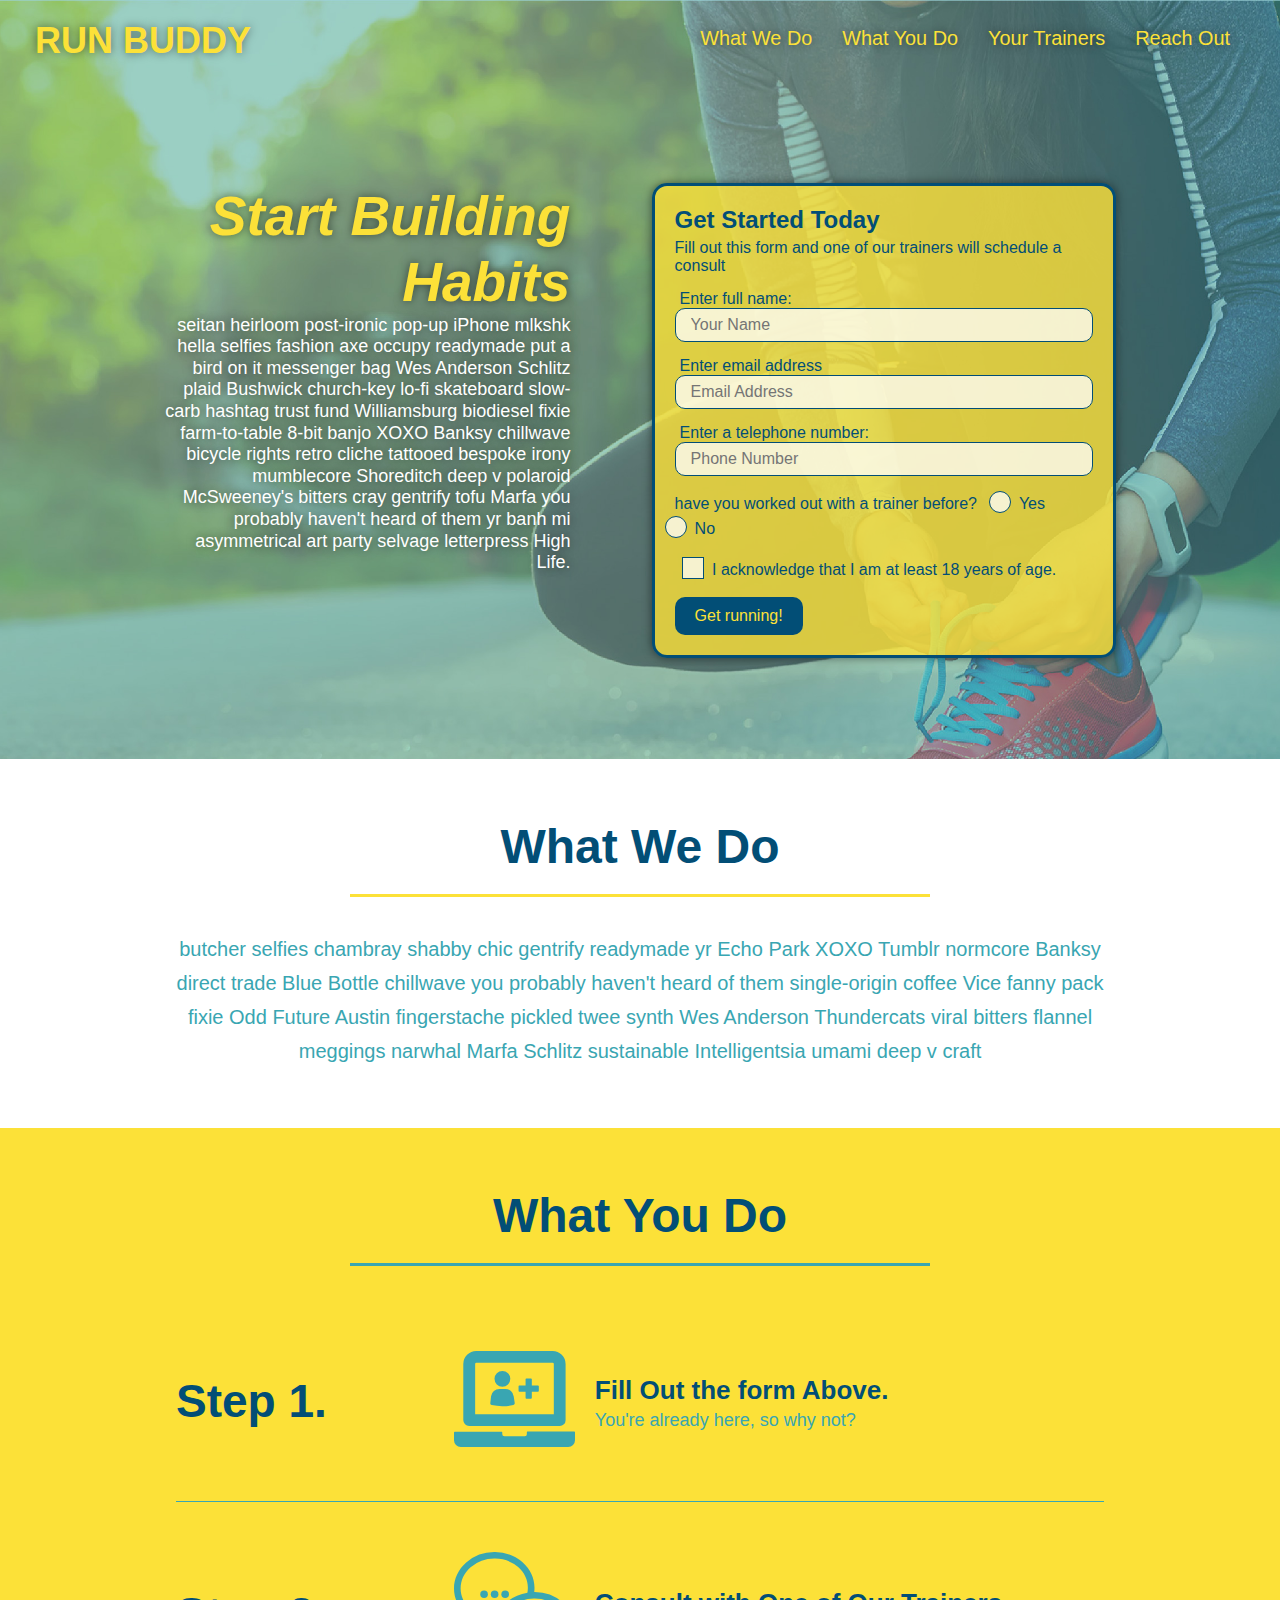
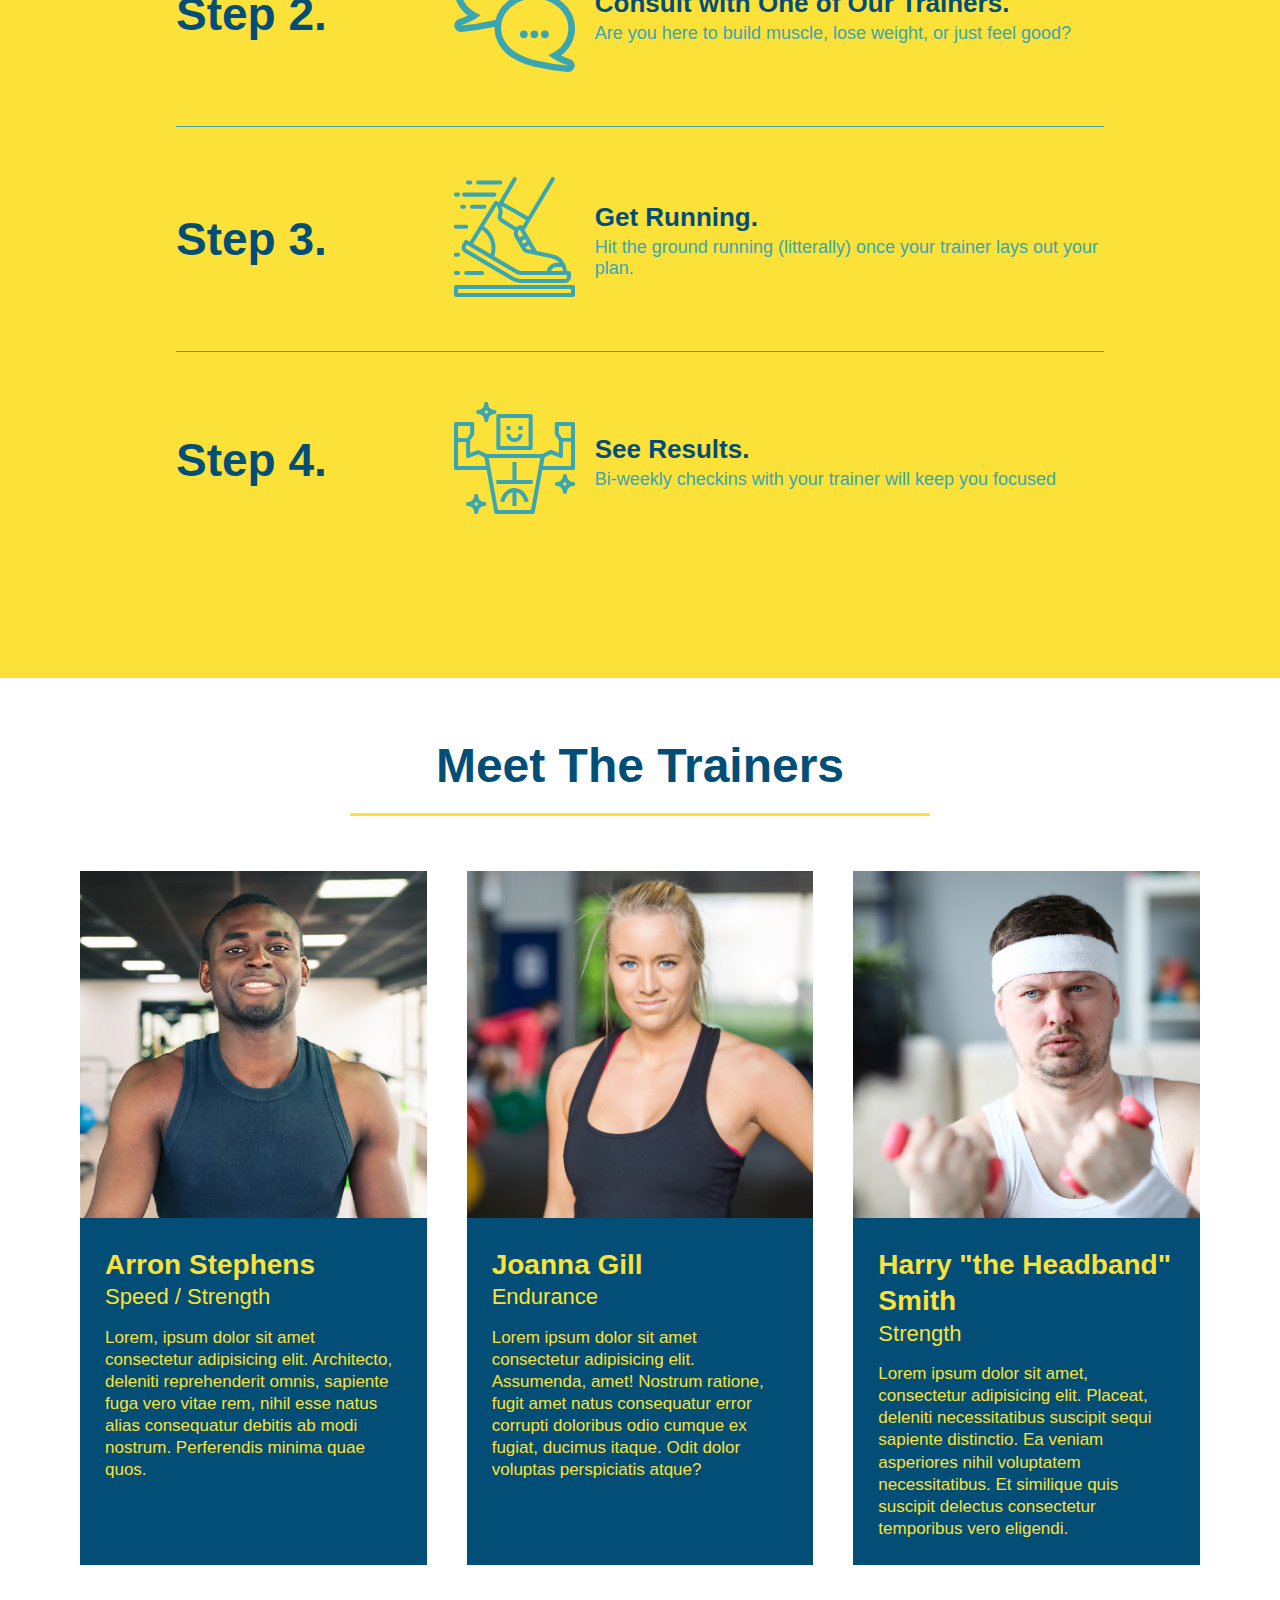
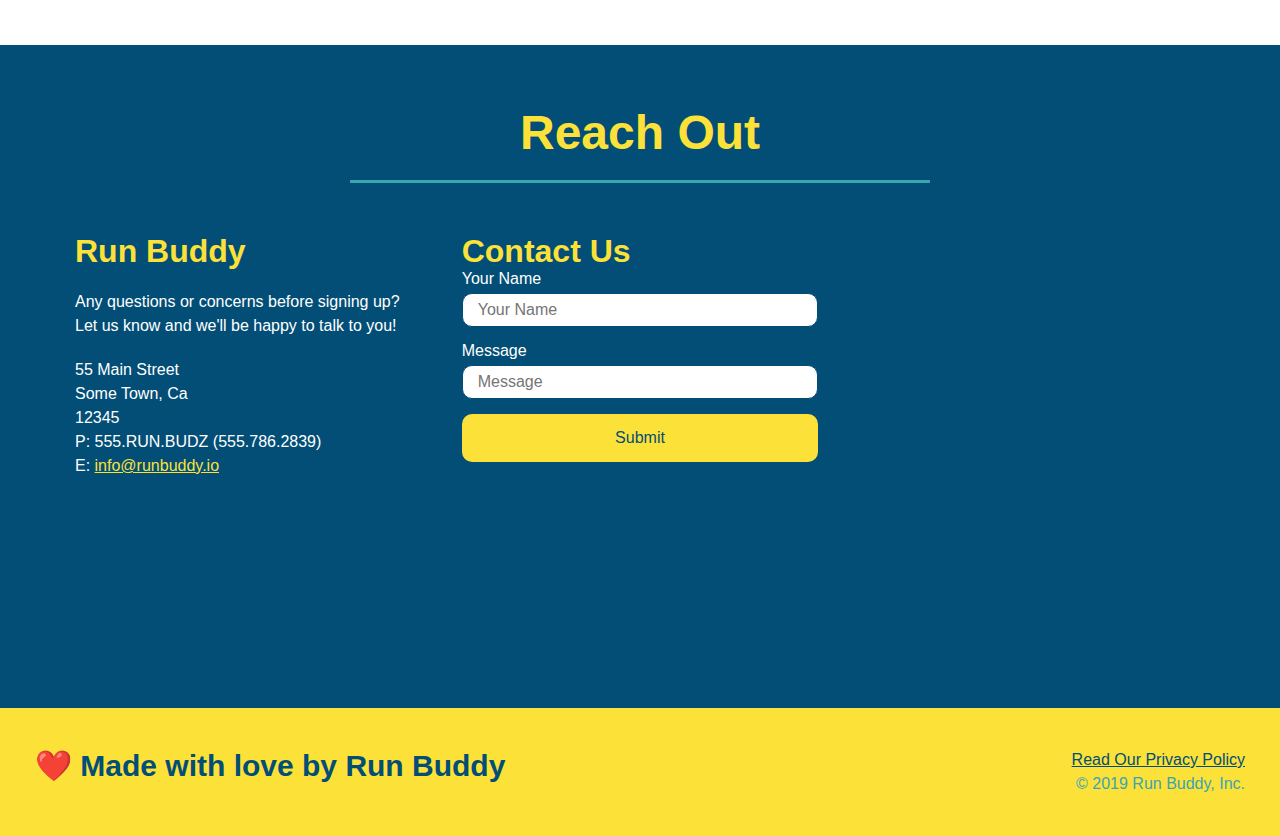
<file: index.html>
<!DOCTYPE html>
<html lang="en">
    <head>
        <meta charset="UTF-8" />
        <title>
            Run Buddy 
        </title>
        <link rel="stylesheet" href="./assets/css/style.css" />
        <meta name="viewport" content="width=device-width, initial-scale=1.0" />
    </head>

    <body>
        <!--navigation-->
        <header>
            <h1>
                <a href="/">RUN BUDDY</a>
            </h1>
            <nav>
                <!--Unordered list element-->
                <ul>
                    <!-- List item element-->
                    <li>
                        <!-- Anchor element-->
                        <a href="#what-we-do">What We Do</a>
                    </li>
                    <li>
                        <a href="#what-you-do">What You Do</a>
                    </li>
                    <li>
                        <a href="#your-trainers">Your Trainers</a>
                    </li>
                    <li>
                        <a href="#reach-out">Reach Out</a>
                    </li>
                </ul>
            </nav>
        </header>
        
        <!--hero/jumbotron-->
        <section class="hero">
            <div class="hero-cta">
                <h2>Start Building Habits</h2>
                <p>
                    seitan heirloom post-ironic pop-up iPhone mlkshk hella selfies fashion axe occupy readymade put a bird on it messenger bag Wes Anderson Schlitz plaid Bushwick church-key lo-fi skateboard slow-carb hashtag trust fund Williamsburg biodiesel fixie farm-to-table 8-bit banjo XOXO Banksy chillwave bicycle rights retro cliche tattooed bespoke irony mumblecore Shoreditch deep v polaroid McSweeney's bitters cray gentrify tofu Marfa you probably haven't heard of them yr banh mi asymmetrical art party selvage letterpress High Life.
                </p>
            </div>
            
            <div  class="hero-form">
                <h3>Get Started Today</h3>
                <p>Fill out this form and one of our trainers will schedule a consult</p>
                <!--Add form Element-->
                <form>
                    <label for="name"> Enter full name:</label>
                    <input type="name" placeholder="Your Name" name="name" id="name" class ="form-input"/>
                    <label for="email">Enter email address</label>
                    <input type="email" placeholder="Email Address" name="email" id="email" class="form-input"/>
                    <label for="phone">Enter a telephone number:</label>
                    <input type="tel" placeholder="Phone Number" name="phone" id="phone" class="form-input"/>
                    <p>
                        have you worked out with a trainer before?
                        <span class="radio-wrapper">
                            <input type="radio" name="trainer-confirm" id="trainer-yes"/>
                            <label for="trainer-yes">Yes</label>
                        </span>

                        <span class="radio-wrapper">
                            <input type="radio" name="trainer-confirm" id="trainer-no" />
                            <label for="trainer-no">No</label>
                        </span>
                    </p>
                    <p>
                        <span class="checkbox-wrapper">
                            <input type="checkbox" name="age-confirm" id="checkbox" />
                            <label for="checkbox">I acknowledge that I am at least 18 years of age.</label>
                        </span>
                    </p>
                    <button type="submit">
                        Get running!
                    </button>
                </form>
            </div>
        </section>

        <!--"what we do" section-->
        <section id="what-we-do" class="intro">
            <div class="flex-row">
                <h2 class="section-title primary-border">
                    What We Do
                </h2>
            </div>
            <div class="flex-row">
                <p>
                    butcher selfies chambray shabby chic gentrify readymade yr Echo Park XOXO Tumblr normcore Banksy direct trade Blue Bottle chillwave you probably haven't heard of them single-origin coffee Vice fanny pack fixie Odd Future Austin fingerstache pickled twee synth Wes Anderson Thundercats viral bitters flannel meggings narwhal Marfa Schlitz sustainable Intelligentsia umami deep v craft
                </p>
            </div>
        </section>

        <!--"what you do" section-->
        <section id="what-you-do" class="steps">
            <div class="flex-row">
                <h2 class="section-title secondary-border">
                    What You Do
                </h2>
            </div>

            <div class="step">
                <h3>Step 1.</h3>
                <div class="step-info">
                    <div class="step-img">
                        <img src="./assets/images/step-1.svg" alt=""/>
                    </div>
                    <div class="step-text">
                        <h4>Fill Out the form Above.</h4>
                        <p>You're already here, so why not?</p>
                    </div>
                </div>
            </div> 

            <div class="step">
                <h3>Step 2.</h3>
                <div class="step-info">
                    <div class="step-img">
                        <img src="./assets/images/step-2.svg" alt=""/>
                    </div>
                    <div class="step-text">
                        <h4>Consult with One of Our Trainers.</h4>
                        <p>Are you here to build muscle, lose weight, or just feel good?</p>
                    </div>
                </div>
            </div>

            <div class="step">
                <h3>Step 3.</h3>
                <div class="step-info">
                    <div class="step-img">
                        <img src="./assets/images/step-3.svg" alt=""/>
                    </div>
                    <div class="step-text">
                        <h4>Get Running.</h4>
                        <p>Hit the ground running (litterally) once your trainer lays out your plan.</p>
                    </div>
                </div>
            </div>

            <div class="step">
                <h3>Step 4.</h3>
                <div class="step-info">
                    <div class="step-img">
                        <img src="./assets/images/step-4.svg" alt=""/>
                    </div>
                    <div class="step-text">
                        <h4>See Results.</h4>
                        <p>Bi-weekly checkins with your trainer will keep you focused</p>
                    </div>
                </div>
            </div>

        </section>

        <!--"meet the trainers" section-->
        <section id="your-trainers">
            <div class="flex-row">
                <h2 class="section-title primary-border">
                    Meet The Trainers
                </h2>
            </div>

            <div class="trainers">
                <article class="trainer">
                    <img src="./assets/images/trainer-1.jpg" alt="Arron Stephens in his workout clothes, ready to pump iron"/>
                    <div class="trainer-bio">
                        <h3 class="trainer-name">Arron Stephens</h3>
                        <h4 class="trainer-role">Speed / Strength</h4>
                        <p>
                            Lorem, ipsum dolor sit amet consectetur adipisicing elit. Architecto, deleniti reprehenderit omnis, sapiente fuga vero vitae rem, nihil esse natus alias consequatur debitis ab modi nostrum. Perferendis minima quae quos.
                        </p>
                     </div>
                </article>

                <article class="trainer">
                    <img src="./assets/images/trainer-2.jpg" alt="Joanna Gill cooling off after a workout"/>
                    <div class="trainer-bio">
                        <h3 class="trainer-name">Joanna Gill</h3>
                        <h4 class="trainer-role">Endurance</h4>
                        <p>
                            Lorem ipsum dolor sit amet consectetur adipisicing elit. Assumenda, amet! Nostrum ratione, fugit amet natus consequatur error corrupti doloribus odio cumque ex fugiat, ducimus itaque. Odit dolor voluptas perspiciatis atque?
                        </p>
                    </div>
                </article>

                <article class="trainer">
                    <img src="./assets/images/trainer-3.jpg" alt="Harry Smith wearing a headband and and lifting comically small pink weights"/>
                    <div class="trainer-bio">
                        <h3 class="trainer-name">Harry "the Headband" Smith</h3>
                        <h4 class="trainer-role">Strength</h4>
                        <p>
                            Lorem ipsum dolor sit amet, consectetur adipisicing elit. Placeat, deleniti necessitatibus suscipit sequi sapiente distinctio. Ea veniam asperiores nihil voluptatem necessitatibus. Et similique quis suscipit delectus consectetur temporibus vero eligendi.
                        </p>
                    </div>
                </article>
            </div>
        </section>

        <!--"reach out" section-->
        <section id="reach-out" class="contact">
            <div class="flex-row">
                <h2 class="section-title secondary-border">
                    Reach Out
                </h2>
            </div>
            <div class="contact-info">
                <div>
                    <h3>Run Buddy</h3>
                    <p>
                        Any questions or concerns before signing up?
                        <br />
                        Let us know and we'll be happy to talk to you!
                    </p>
                    <address>
                        55 Main Street <br />
                        Some Town, Ca <br />
                        12345<br />
                        P: 555.RUN.BUDZ (555.786.2839)<br />
                        E: <a href="mailto:info@runbuddy.io">info@runbuddy.io</a>
                    </address>
                </div>

                <div class="contact-form">
                    <h3>Contact Us</h3>
                    <form>
                        <label for="contact-name">Your Name</label>
                        <input type="text" id="contact-name" placeholder="Your Name" />

                        <label for="contact-message">Message</label>
                        <input type="text" id="contact-message" placeholder="Message" />

                        <button type="submit">Submit</button>
                    </form>
                </div>

                <iframe 
                    src="https://www.google.com/maps/embed?pb=!1m18!1m12!1m3!1d3147.1079747227936!2d-120.42364418397035!3d37.92790791110593!2m3!1f0!2f0!3f0!3m2!1i1024!2i768!4f13.1!3m3!1m2!1s0x8090c49129b6ac57%3A0xb56c7eb95a2cd8bd!2sMain%20St%2C%20California%2095327!5e0!3m2!1sen!2sus!4v1616426329495!5m2!1sen!2sus"
                    style="border:0;" 
                    allowfullscreen=""
                    loading="lazy">
                </iframe>
            </div>
        </section>

        <!--footer-->
        <footer>
            <h2>❤️ Made with love by Run Buddy</h2>
            <div>
                <a href="privacy-policy.html">Read Our Privacy Policy</a><br />
                &copy; 2019 Run Buddy, Inc.
            </div>
        </footer> 
    </body>
</html>
</file>
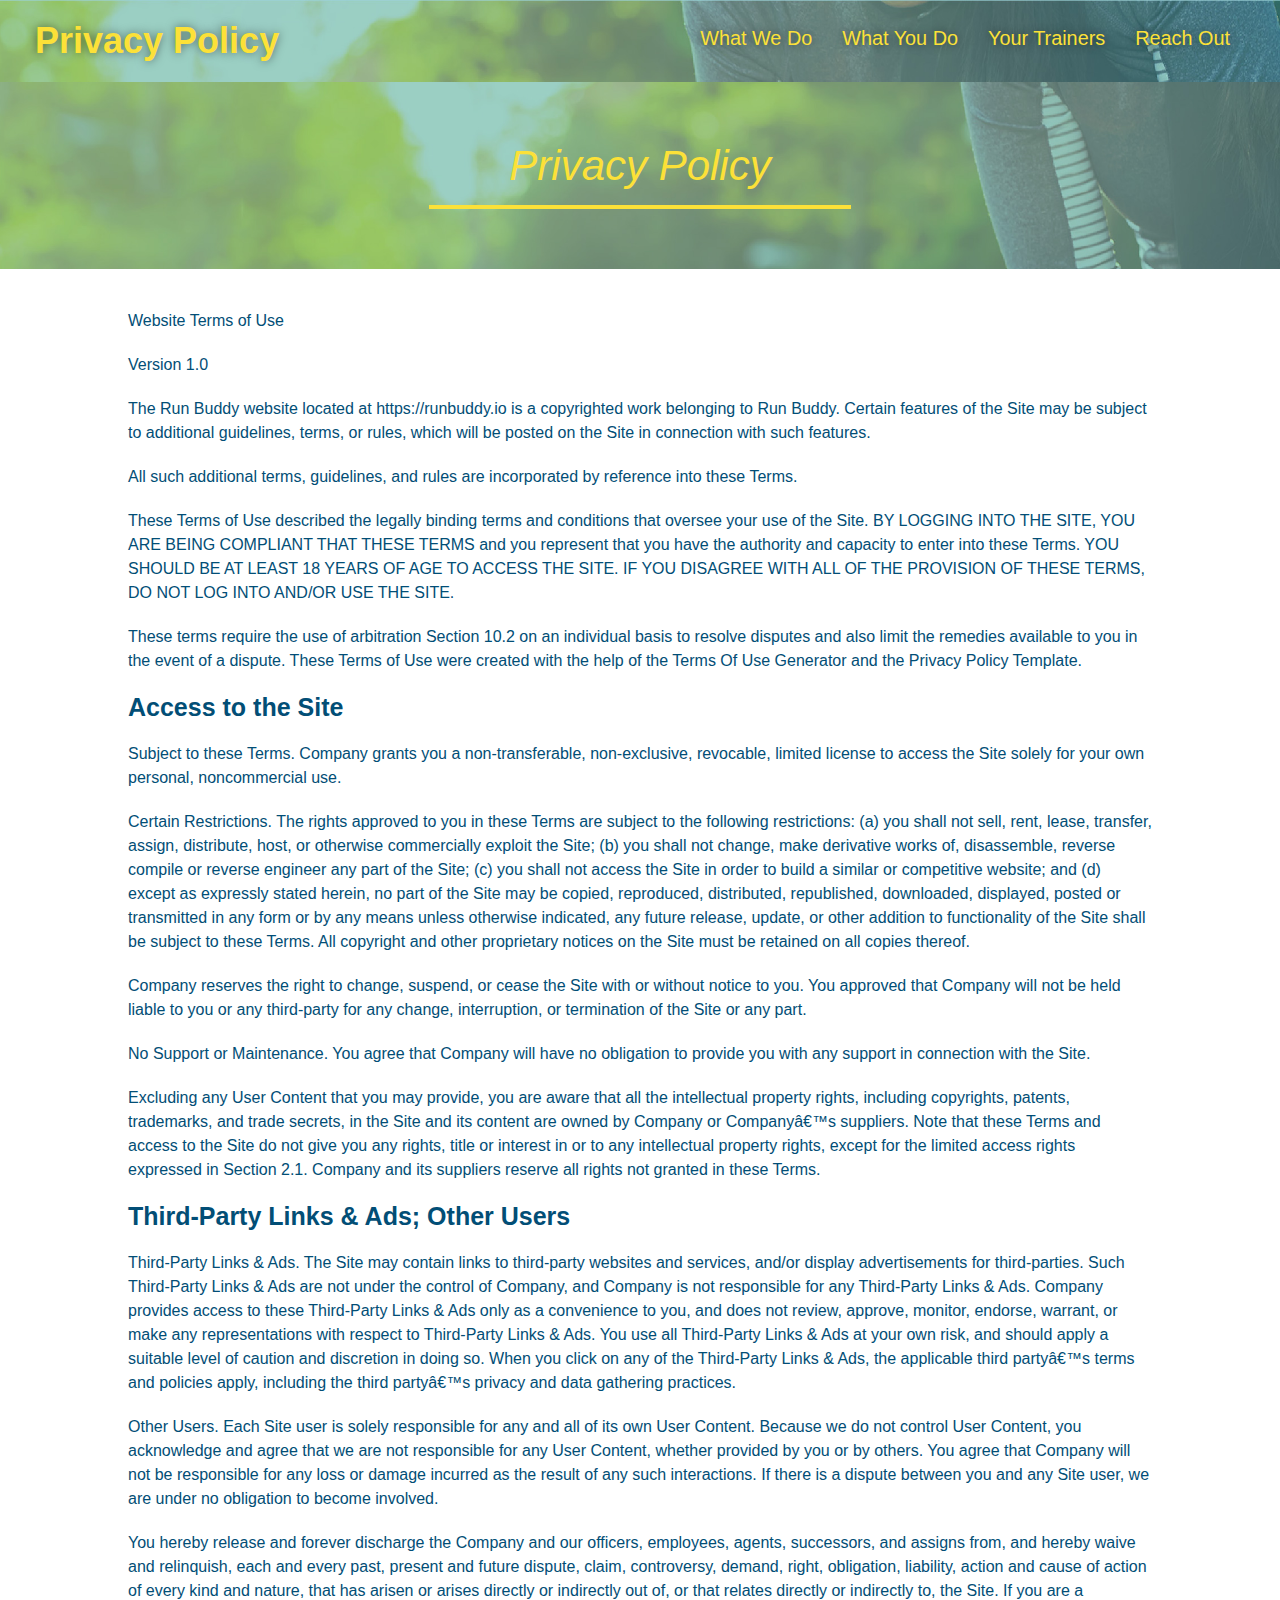
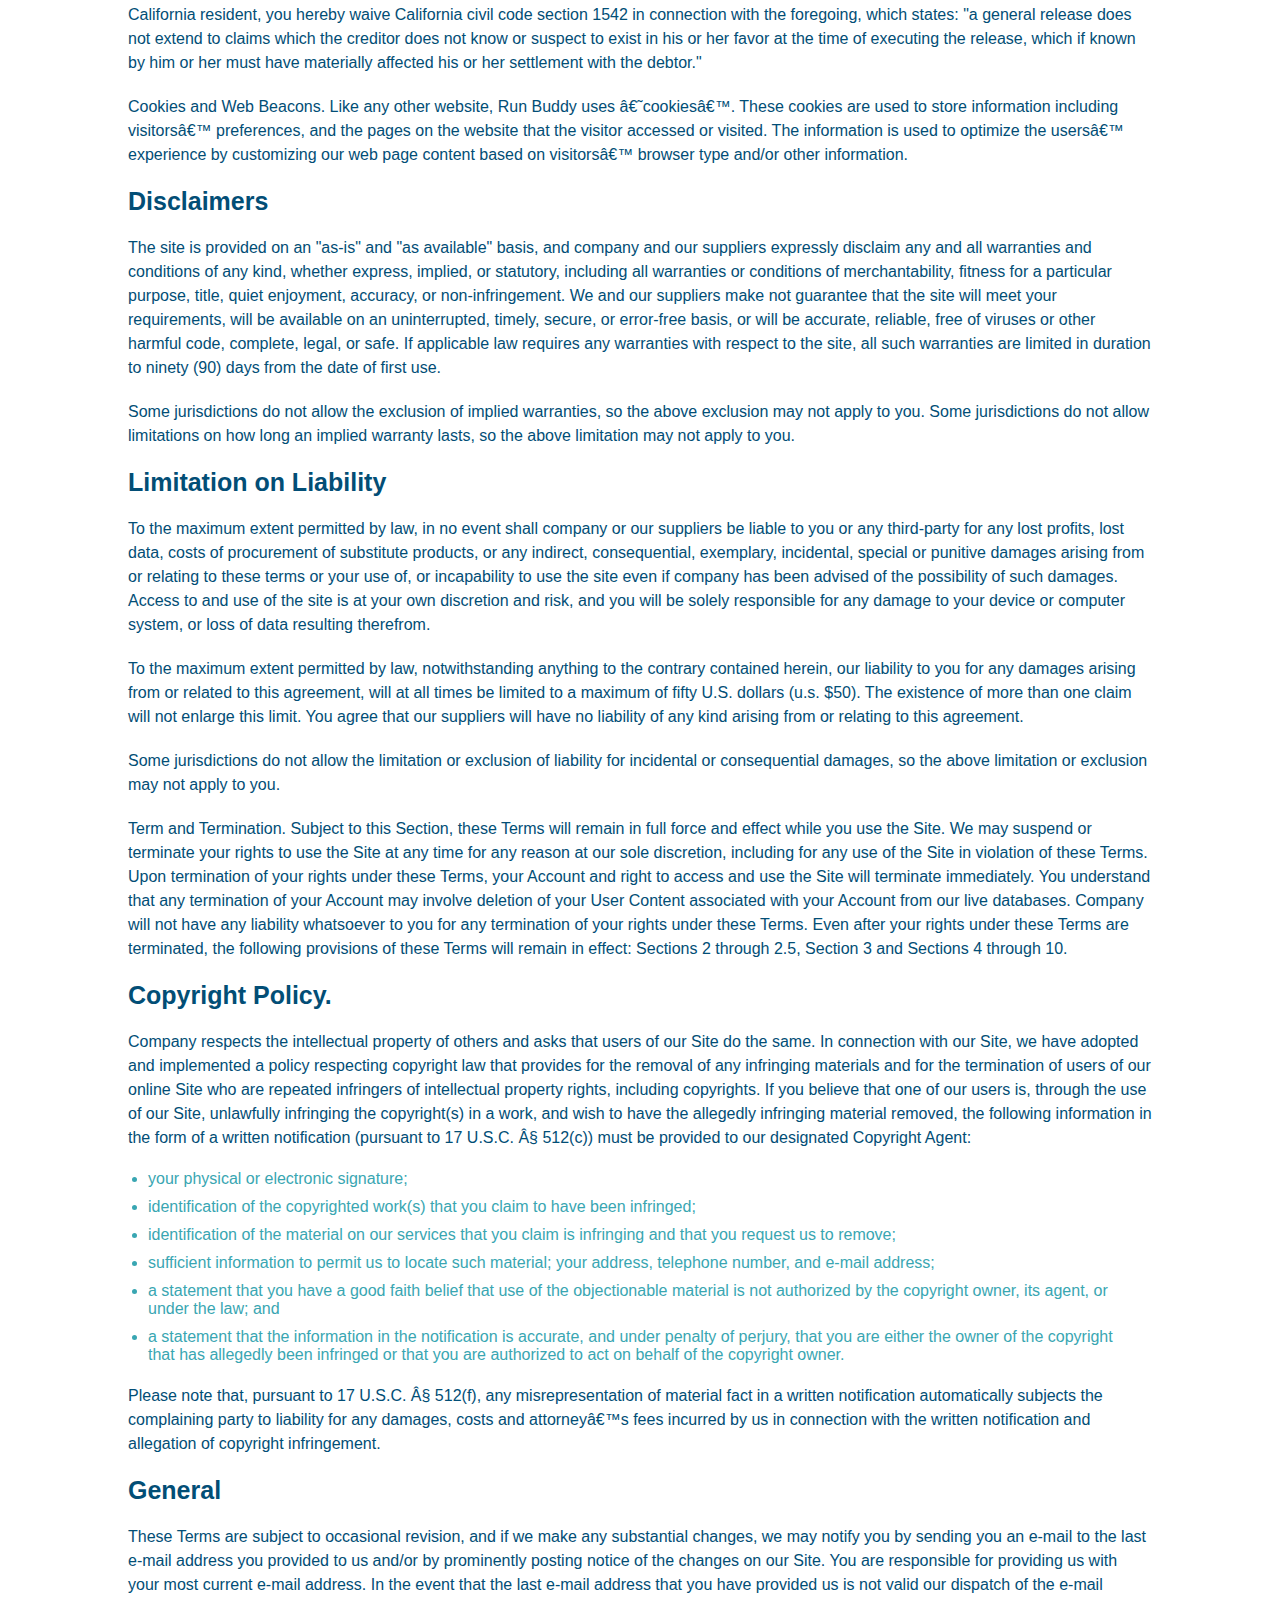
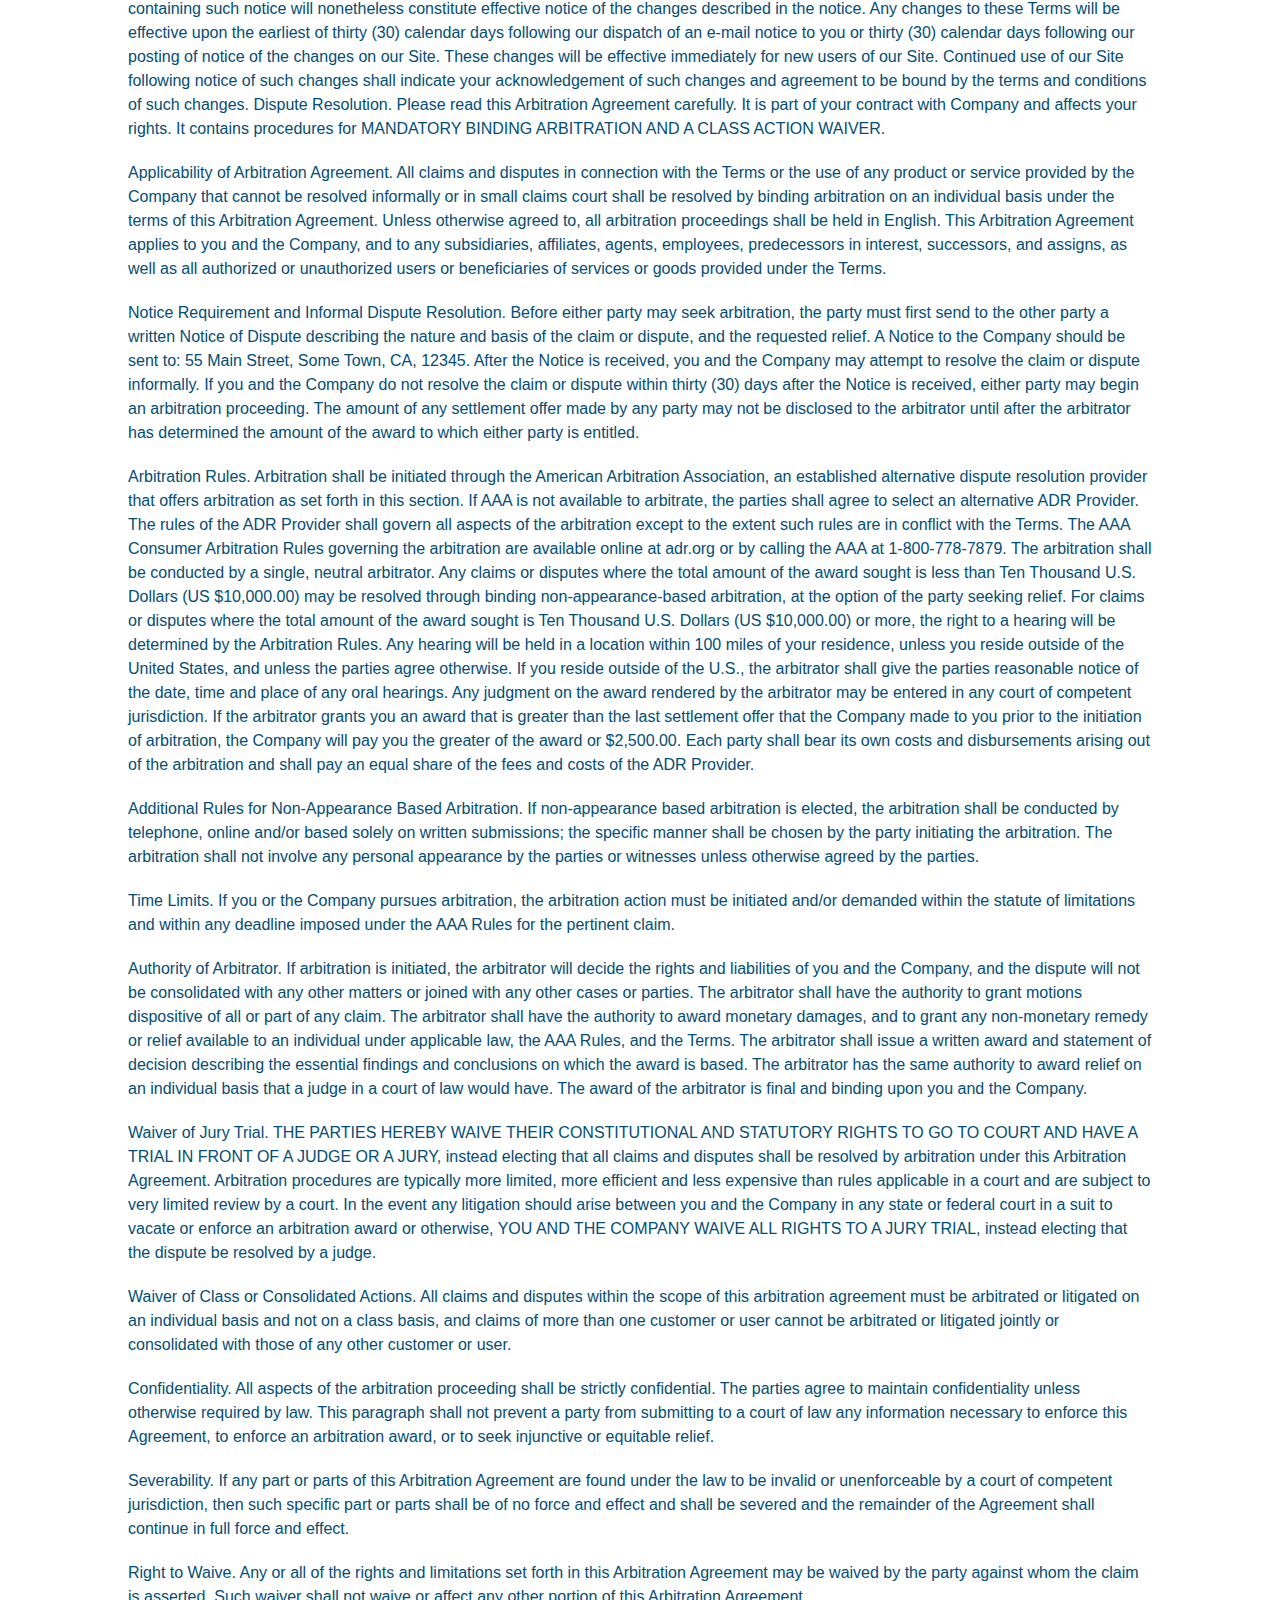
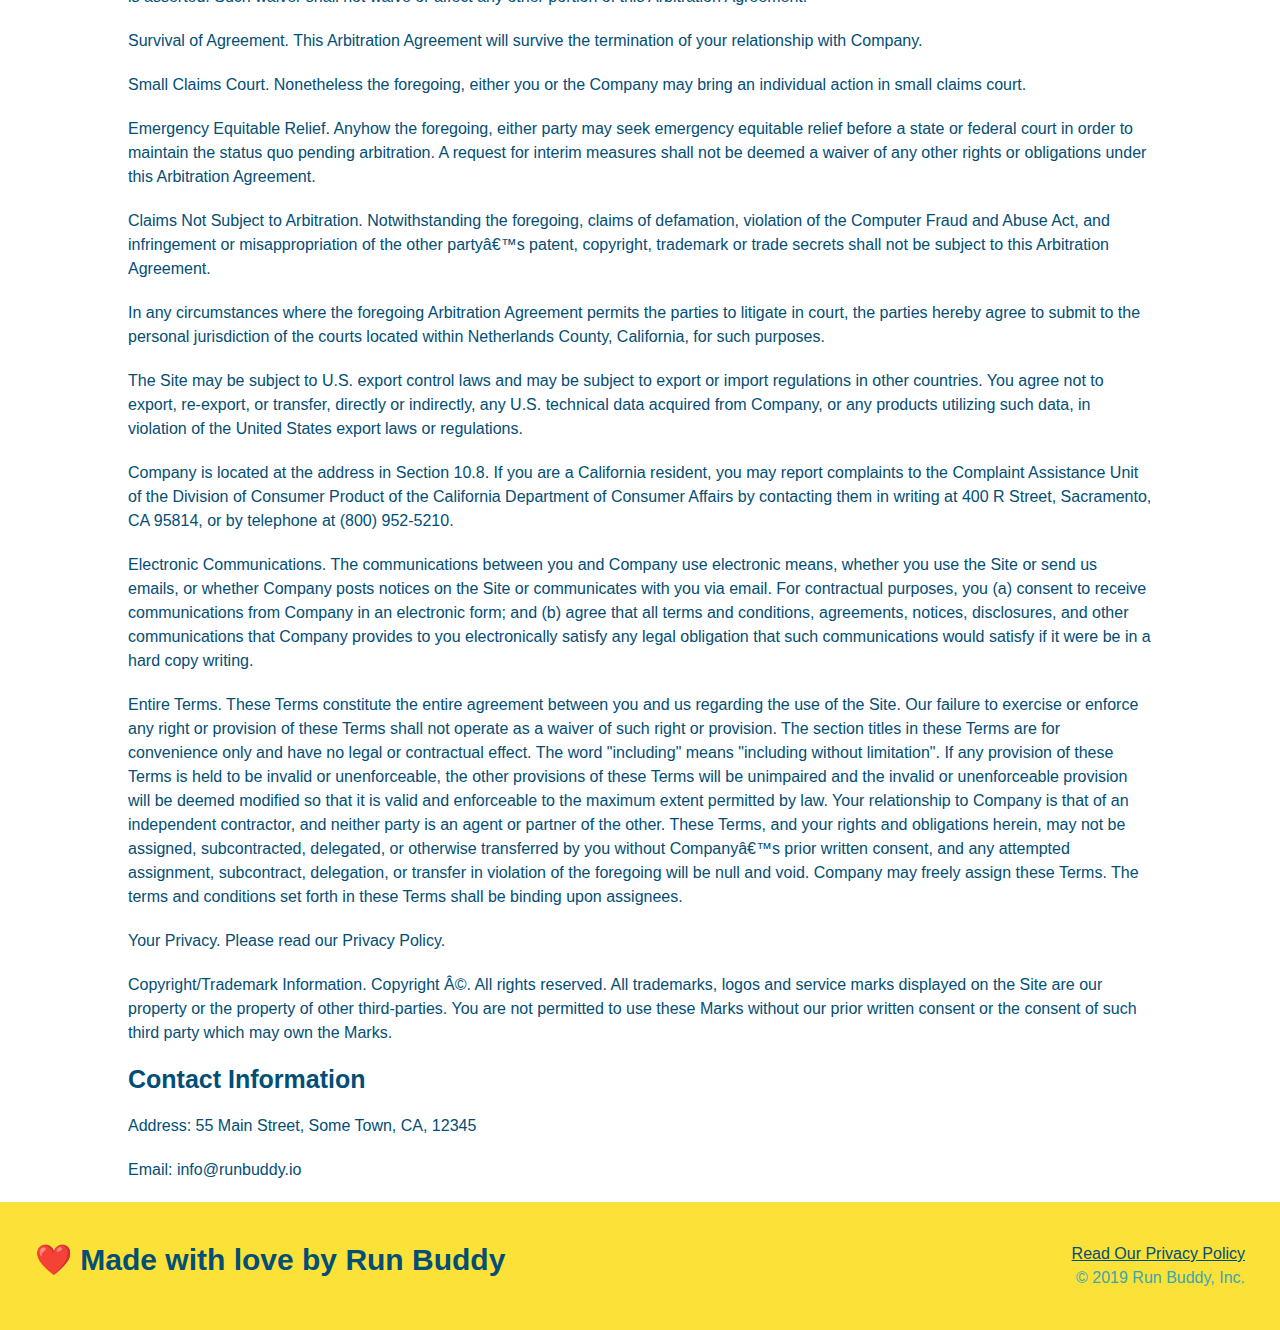
<file: privacy-policy.html>
<!DOCTYPE html>
<html lang="en">
<head>
    <meta charset="UTF-8">
    <meta http-equiv="X-UA-Compatible" content="IE=edge">
    <meta name="viewport" content="width=device-width, initial-scale=1.0">
    <link rel="stylesheet" href="./assets/css/style.css"/>
    <link rel="stylesheet" href="./assets/css/secondary-style.css"/>
    <meta name="viewport" content="width=device-width, initial-scale=1.0" />
    <title>Pravicy Policy - Run Buddy</title>
</head>
<body>
     <!--navigation-->
     <header>
        <h1>
            <a href="/">Privacy Policy</a>
        </h1>
        <nav>
            <!--Unordered list element-->
            <ul>
                <!-- List item element-->
                <li>
                    <!-- Anchor element-->
                    <a href="./index.html#what-we-do">What We Do</a>
                </li>
                <li>
                    <a href="#what-you-do">What You Do</a>
                </li>
                <li>
                    <a href="#your-trainers">Your Trainers</a>
                </li>
                <li>
                    <a href="#reach-out">Reach Out</a>
                </li>
            </ul>
        </nav>
    </header>
    <section class="hero hero-secondary">
        <h2 class="page-title">
            Privacy Policy
        </h2>
    </section>
    <article class="secondary-content">
        <body><p>
            Website Terms of Use
          </p>
    
          <p>
            Version 1.0
          </p>
    
          <p>
            The Run Buddy website located at https://runbuddy.io is a copyrighted work belonging to Run Buddy. Certain
            features of the Site may be subject to additional guidelines, terms, or rules, which will be posted on the Site
            in connection with such features.
          </p>
    
          <p>
            All such additional terms, guidelines, and rules are incorporated by reference into these Terms.
          </p>
    
          <p>
            These Terms of Use described the legally binding terms and conditions that oversee your use of the Site. BY
            LOGGING INTO THE SITE, YOU ARE BEING COMPLIANT THAT THESE TERMS and you represent that you have the authority
            and capacity to enter into these Terms. YOU SHOULD BE AT LEAST 18 YEARS OF AGE TO ACCESS THE SITE. IF YOU
            DISAGREE WITH ALL OF THE PROVISION OF THESE TERMS, DO NOT LOG INTO AND/OR USE THE SITE.
          </p>
    
          <p>
            These terms require the use of arbitration Section 10.2 on an individual basis to resolve disputes and also
            limit the remedies available to you in the event of a dispute. These Terms of Use were created with the help of
            the Terms Of Use Generator and the Privacy Policy Template.
          </p>
    
          <h3>
            Access to the Site
          </h3>
    
          <p>
            Subject to these Terms. Company grants you a non-transferable, non-exclusive, revocable, limited license to
            access the Site solely for your own personal, noncommercial use.
          </p>
    
          <p>
            Certain Restrictions. The rights approved to you in these Terms are subject to the following restrictions: (a)
            you shall not sell, rent, lease, transfer, assign, distribute, host, or otherwise commercially exploit the Site;
            (b) you shall not change, make derivative works of, disassemble, reverse compile or reverse engineer any part of
            the Site; (c) you shall not access the Site in order to build a similar or competitive website; and (d) except
            as expressly stated herein, no part of the Site may be copied, reproduced, distributed, republished, downloaded,
            displayed, posted or transmitted in any form or by any means unless otherwise indicated, any future release,
            update, or other addition to functionality of the Site shall be subject to these Terms. All copyright and other
            proprietary notices on the Site must be retained on all copies thereof.
          </p>
    
          <p>
            Company reserves the right to change, suspend, or cease the Site with or without notice to you. You approved
            that Company will not be held liable to you or any third-party for any change, interruption, or termination of
            the Site or any part.
          </p>
    
          <p>
            No Support or Maintenance. You agree that Company will have no obligation to provide you with any support in
            connection with the Site.
          </p>
    
          <p>
            Excluding any User Content that you may provide, you are aware that all the intellectual property rights,
            including copyrights, patents, trademarks, and trade secrets, in the Site and its content are owned by Company
            or Companyâ€™s suppliers. Note that these Terms and access to the Site do not give you any rights, title or
            interest in or to any intellectual property rights, except for the limited access rights expressed in Section
            2.1. Company and its suppliers reserve all rights not granted in these Terms.
          </p>
    
          <h3>
            Third-Party Links &amp; Ads; Other Users
          </h3>
    
          <p>
            Third-Party Links &amp; Ads. The Site may contain links to third-party websites and services, and/or display
            advertisements for third-parties. Such Third-Party Links &amp; Ads are not under the control of Company, and Company
            is not responsible for any Third-Party Links &amp; Ads. Company provides access to these Third-Party Links &amp; Ads
            only as a convenience to you, and does not review, approve, monitor, endorse, warrant, or make any
            representations with respect to Third-Party Links &amp; Ads. You use all Third-Party Links &amp; Ads at your own risk,
            and should apply a suitable level of caution and discretion in doing so. When you click on any of the
            Third-Party Links &amp; Ads, the applicable third partyâ€™s terms and policies apply, including the third partyâ€™s
            privacy and data gathering practices.
          </p>
    
          <p>
            Other Users. Each Site user is solely responsible for any and all of its own User Content. Because we do not
            control User Content, you acknowledge and agree that we are not responsible for any User Content, whether
            provided by you or by others. You agree that Company will not be responsible for any loss or damage incurred as
            the result of any such interactions. If there is a dispute between you and any Site user, we are under no
            obligation to become involved.
          </p>
    
          <p>
            You hereby release and forever discharge the Company and our officers, employees, agents, successors, and
            assigns from, and hereby waive and relinquish, each and every past, present and future dispute, claim,
            controversy, demand, right, obligation, liability, action and cause of action of every kind and nature, that has
            arisen or arises directly or indirectly out of, or that relates directly or indirectly to, the Site. If you are
            a California resident, you hereby waive California civil code section 1542 in connection with the foregoing,
            which states: "a general release does not extend to claims which the creditor does not know or suspect to exist
            in his or her favor at the time of executing the release, which if known by him or her must have materially
            affected his or her settlement with the debtor."
          </p>
    
          <p>
            Cookies and Web Beacons. Like any other website, Run Buddy uses â€˜cookiesâ€™. These cookies are used to store
            information including visitorsâ€™ preferences, and the pages on the website that the visitor accessed or visited.
            The information is used to optimize the usersâ€™ experience by customizing our web page content based on visitorsâ€™
            browser type and/or other information.
          </p>
    
          <h3>
            Disclaimers
          </h3>
    
          <p>
            The site is provided on an "as-is" and "as available" basis, and company and our suppliers expressly disclaim
            any and all warranties and conditions of any kind, whether express, implied, or statutory, including all
            warranties or conditions of merchantability, fitness for a particular purpose, title, quiet enjoyment, accuracy,
            or non-infringement. We and our suppliers make not guarantee that the site will meet your requirements, will be
            available on an uninterrupted, timely, secure, or error-free basis, or will be accurate, reliable, free of
            viruses or other harmful code, complete, legal, or safe. If applicable law requires any warranties with respect
            to the site, all such warranties are limited in duration to ninety (90) days from the date of first use.
          </p>
    
          <p>
            Some jurisdictions do not allow the exclusion of implied warranties, so the above exclusion may not apply to
            you. Some jurisdictions do not allow limitations on how long an implied warranty lasts, so the above limitation
            may not apply to you.
          </p>
    
          <h3>
            Limitation on Liability
          </h3>
    
          <p>
            To the maximum extent permitted by law, in no event shall company or our suppliers be liable to you or any
            third-party for any lost profits, lost data, costs of procurement of substitute products, or any indirect,
            consequential, exemplary, incidental, special or punitive damages arising from or relating to these terms or
            your use of, or incapability to use the site even if company has been advised of the possibility of such
            damages. Access to and use of the site is at your own discretion and risk, and you will be solely responsible
            for any damage to your device or computer system, or loss of data resulting therefrom.
          </p>
    
          <p>
            To the maximum extent permitted by law, notwithstanding anything to the contrary contained herein, our liability
            to you for any damages arising from or related to this agreement, will at all times be limited to a maximum of
            fifty U.S. dollars (u.s. $50). The existence of more than one claim will not enlarge this limit. You agree that
            our suppliers will have no liability of any kind arising from or relating to this agreement.
          </p>
    
          <p>
            Some jurisdictions do not allow the limitation or exclusion of liability for incidental or consequential
            damages, so the above limitation or exclusion may not apply to you.
          </p>
    
          <p>
            Term and Termination. Subject to this Section, these Terms will remain in full force and effect while you use
            the Site. We may suspend or terminate your rights to use the Site at any time for any reason at our sole
            discretion, including for any use of the Site in violation of these Terms. Upon termination of your rights under
            these Terms, your Account and right to access and use the Site will terminate immediately. You understand that
            any termination of your Account may involve deletion of your User Content associated with your Account from our
            live databases. Company will not have any liability whatsoever to you for any termination of your rights under
            these Terms. Even after your rights under these Terms are terminated, the following provisions of these Terms
            will remain in effect: Sections 2 through 2.5, Section 3 and Sections 4 through 10.
          </p>
    
          <h3>
            Copyright Policy.
          </h3>
    
          <p>
            Company respects the intellectual property of others and asks that users of our Site do the same. In connection
            with our Site, we have adopted and implemented a policy respecting copyright law that provides for the removal
            of any infringing materials and for the termination of users of our online Site who are repeated infringers of
            intellectual property rights, including copyrights. If you believe that one of our users is, through the use of
            our Site, unlawfully infringing the copyright(s) in a work, and wish to have the allegedly infringing material
            removed, the following information in the form of a written notification (pursuant to 17 U.S.C. Â§ 512(c)) must
            be provided to our designated Copyright Agent:
          </p>
    
          <ul>
            <li>
              your physical or electronic signature;
            </li>
            <li>
              identification of the copyrighted work(s) that you claim to have been infringed;
            </li>
            <li>
              identification of the material on our services that you claim is infringing and that you request us to remove;
            </li>
            <li>
              sufficient information to permit us to locate such material; your address, telephone number, and e-mail
              address;
            </li>
            <li>
              a statement that you have a good faith belief that use of the objectionable material is not authorized by the
              copyright owner, its agent, or under the law; and
            </li>
            <li>
              a statement that the information in the notification is accurate, and under penalty of perjury, that you are
              either the owner of the copyright that has allegedly been infringed or that you are authorized to act on
              behalf of the copyright owner.
            </li>
          </ul>
    
          <p>
            Please note that, pursuant to 17 U.S.C. Â§ 512(f), any misrepresentation of material fact in a written
            notification automatically subjects the complaining party to liability for any damages, costs and attorneyâ€™s
            fees incurred by us in connection with the written notification and allegation of copyright infringement.
          </p>
    
          <h3>
            General
          </h3>
    
          <p>
            These Terms are subject to occasional revision, and if we make any substantial changes, we may notify you by
            sending you an e-mail to the last e-mail address you provided to us and/or by prominently posting notice of the
            changes on our Site. You are responsible for providing us with your most current e-mail address. In the event
            that the last e-mail address that you have provided us is not valid our dispatch of the e-mail containing such
            notice will nonetheless constitute effective notice of the changes described in the notice. Any changes to these
            Terms will be effective upon the earliest of thirty (30) calendar days following our dispatch of an e-mail
            notice to you or thirty (30) calendar days following our posting of notice of the changes on our Site. These
            changes will be effective immediately for new users of our Site. Continued use of our Site following notice of
            such changes shall indicate your acknowledgement of such changes and agreement to be bound by the terms and
            conditions of such changes. Dispute Resolution. Please read this Arbitration Agreement carefully. It is part of
            your contract with Company and affects your rights. It contains procedures for MANDATORY BINDING ARBITRATION AND
            A CLASS ACTION WAIVER.
          </p>
    
          <p>
            Applicability of Arbitration Agreement. All claims and disputes in connection with the Terms or the use of any
            product or service provided by the Company that cannot be resolved informally or in small claims court shall be
            resolved by binding arbitration on an individual basis under the terms of this Arbitration Agreement. Unless
            otherwise agreed to, all arbitration proceedings shall be held in English. This Arbitration Agreement applies to
            you and the Company, and to any subsidiaries, affiliates, agents, employees, predecessors in interest,
            successors, and assigns, as well as all authorized or unauthorized users or beneficiaries of services or goods
            provided under the Terms.
          </p>
    
          <p>
            Notice Requirement and Informal Dispute Resolution. Before either party may seek arbitration, the party must
            first send to the other party a written Notice of Dispute describing the nature and basis of the claim or
            dispute, and the requested relief. A Notice to the Company should be sent to: 55 Main Street, Some Town, CA,
            12345. After the Notice is received, you and the Company may attempt to resolve the claim or dispute informally.
            If you and the Company do not resolve the claim or dispute within thirty (30) days after the Notice is received,
            either party may begin an arbitration proceeding. The amount of any settlement offer made by any party may not
            be disclosed to the arbitrator until after the arbitrator has determined the amount of the award to which either
            party is entitled.
          </p>
    
          <p>
            Arbitration Rules. Arbitration shall be initiated through the American Arbitration Association, an established
            alternative dispute resolution provider that offers arbitration as set forth in this section. If AAA is not
            available to arbitrate, the parties shall agree to select an alternative ADR Provider. The rules of the ADR
            Provider shall govern all aspects of the arbitration except to the extent such rules are in conflict with the
            Terms. The AAA Consumer Arbitration Rules governing the arbitration are available online at adr.org or by
            calling the AAA at 1-800-778-7879. The arbitration shall be conducted by a single, neutral arbitrator. Any
            claims or disputes where the total amount of the award sought is less than Ten Thousand U.S. Dollars (US
            $10,000.00) may be resolved through binding non-appearance-based arbitration, at the option of the party seeking
            relief. For claims or disputes where the total amount of the award sought is Ten Thousand U.S. Dollars (US
            $10,000.00) or more, the right to a hearing will be determined by the Arbitration Rules. Any hearing will be
            held in a location within 100 miles of your residence, unless you reside outside of the United States, and
            unless the parties agree otherwise. If you reside outside of the U.S., the arbitrator shall give the parties
            reasonable notice of the date, time and place of any oral hearings. Any judgment on the award rendered by the
            arbitrator may be entered in any court of competent jurisdiction. If the arbitrator grants you an award that is
            greater than the last settlement offer that the Company made to you prior to the initiation of arbitration, the
            Company will pay you the greater of the award or $2,500.00. Each party shall bear its own costs and
            disbursements arising out of the arbitration and shall pay an equal share of the fees and costs of the ADR
            Provider.
          </p>
    
          <p>
            Additional Rules for Non-Appearance Based Arbitration. If non-appearance based arbitration is elected, the
            arbitration shall be conducted by telephone, online and/or based solely on written submissions; the specific
            manner shall be chosen by the party initiating the arbitration. The arbitration shall not involve any personal
            appearance by the parties or witnesses unless otherwise agreed by the parties.
          </p>
    
          <p>
            Time Limits. If you or the Company pursues arbitration, the arbitration action must be initiated and/or demanded
            within the statute of limitations and within any deadline imposed under the AAA Rules for the pertinent claim.
          </p>
    
          <p>
            Authority of Arbitrator. If arbitration is initiated, the arbitrator will decide the rights and liabilities of
            you and the Company, and the dispute will not be consolidated with any other matters or joined with any other
            cases or parties. The arbitrator shall have the authority to grant motions dispositive of all or part of any
            claim. The arbitrator shall have the authority to award monetary damages, and to grant any non-monetary remedy
            or relief available to an individual under applicable law, the AAA Rules, and the Terms. The arbitrator shall
            issue a written award and statement of decision describing the essential findings and conclusions on which the
            award is based. The arbitrator has the same authority to award relief on an individual basis that a judge in a
            court of law would have. The award of the arbitrator is final and binding upon you and the Company.
          </p>
    
          <p>
            Waiver of Jury Trial. THE PARTIES HEREBY WAIVE THEIR CONSTITUTIONAL AND STATUTORY RIGHTS TO GO TO COURT AND HAVE
            A TRIAL IN FRONT OF A JUDGE OR A JURY, instead electing that all claims and disputes shall be resolved by
            arbitration under this Arbitration Agreement. Arbitration procedures are typically more limited, more efficient
            and less expensive than rules applicable in a court and are subject to very limited review by a court. In the
            event any litigation should arise between you and the Company in any state or federal court in a suit to vacate
            or enforce an arbitration award or otherwise, YOU AND THE COMPANY WAIVE ALL RIGHTS TO A JURY TRIAL, instead
            electing that the dispute be resolved by a judge.
          </p>
    
          <p>
            Waiver of Class or Consolidated Actions. All claims and disputes within the scope of this arbitration agreement
            must be arbitrated or litigated on an individual basis and not on a class basis, and claims of more than one
            customer or user cannot be arbitrated or litigated jointly or consolidated with those of any other customer or
            user.
          </p>
    
          <p>
            Confidentiality. All aspects of the arbitration proceeding shall be strictly confidential. The parties agree to
            maintain confidentiality unless otherwise required by law. This paragraph shall not prevent a party from
            submitting to a court of law any information necessary to enforce this Agreement, to enforce an arbitration
            award, or to seek injunctive or equitable relief.
          </p>
    
          <p>
            Severability. If any part or parts of this Arbitration Agreement are found under the law to be invalid or
            unenforceable by a court of competent jurisdiction, then such specific part or parts shall be of no force and
            effect and shall be severed and the remainder of the Agreement shall continue in full force and effect.
          </p>
    
          <p>
            Right to Waive. Any or all of the rights and limitations set forth in this Arbitration Agreement may be waived
            by the party against whom the claim is asserted. Such waiver shall not waive or affect any other portion of this
            Arbitration Agreement.
          </p>
    
          <p>
            Survival of Agreement. This Arbitration Agreement will survive the termination of your relationship with
            Company.
          </p>
    
          <p>
            Small Claims Court. Nonetheless the foregoing, either you or the Company may bring an individual action in small
            claims court.
          </p>
    
          <p>
            Emergency Equitable Relief. Anyhow the foregoing, either party may seek emergency equitable relief before a
            state or federal court in order to maintain the status quo pending arbitration. A request for interim measures
            shall not be deemed a waiver of any other rights or obligations under this Arbitration Agreement.
          </p>
    
          <p>
            Claims Not Subject to Arbitration. Notwithstanding the foregoing, claims of defamation, violation of the
            Computer Fraud and Abuse Act, and infringement or misappropriation of the other partyâ€™s patent, copyright,
            trademark or trade secrets shall not be subject to this Arbitration Agreement.
          </p>
    
          <p>
            In any circumstances where the foregoing Arbitration Agreement permits the parties to litigate in court, the
            parties hereby agree to submit to the personal jurisdiction of the courts located within Netherlands County,
            California, for such purposes.
          </p>
    
          <p>
            The Site may be subject to U.S. export control laws and may be subject to export or import regulations in other
            countries. You agree not to export, re-export, or transfer, directly or indirectly, any U.S. technical data
            acquired from Company, or any products utilizing such data, in violation of the United States export laws or
            regulations.
          </p>
    
          <p>
            Company is located at the address in Section 10.8. If you are a California resident, you may report complaints
            to the Complaint Assistance Unit of the Division of Consumer Product of the California Department of Consumer
            Affairs by contacting them in writing at 400 R Street, Sacramento, CA 95814, or by telephone at (800) 952-5210.
          </p>
    
          <p>
            Electronic Communications. The communications between you and Company use electronic means, whether you use the
            Site or send us emails, or whether Company posts notices on the Site or communicates with you via email. For
            contractual purposes, you (a) consent to receive communications from Company in an electronic form; and (b)
            agree that all terms and conditions, agreements, notices, disclosures, and other communications that Company
            provides to you electronically satisfy any legal obligation that such communications would satisfy if it were be
            in a hard copy writing.
          </p>
    
          <p>
            Entire Terms. These Terms constitute the entire agreement between you and us regarding the use of the Site. Our
            failure to exercise or enforce any right or provision of these Terms shall not operate as a waiver of such right
            or provision. The section titles in these Terms are for convenience only and have no legal or contractual
            effect. The word "including" means "including without limitation". If any provision of these Terms is held to be
            invalid or unenforceable, the other provisions of these Terms will be unimpaired and the invalid or
            unenforceable provision will be deemed modified so that it is valid and enforceable to the maximum extent
            permitted by law. Your relationship to Company is that of an independent contractor, and neither party is an
            agent or partner of the other. These Terms, and your rights and obligations herein, may not be assigned,
            subcontracted, delegated, or otherwise transferred by you without Companyâ€™s prior written consent, and any
            attempted assignment, subcontract, delegation, or transfer in violation of the foregoing will be null and void.
            Company may freely assign these Terms. The terms and conditions set forth in these Terms shall be binding upon
            assignees.
          </p>
    
          <p>
            Your Privacy. Please read our Privacy Policy.
          </p>
    
          <p>
            Copyright/Trademark Information. Copyright Â©. All rights reserved. All trademarks, logos and service marks
            displayed on the Site are our property or the property of other third-parties. You are not permitted to use
            these Marks without our prior written consent or the consent of such third party which may own the Marks.
          </p>
    
          <h3>
            Contact Information
          </h3>
    
          <p>
            Address: 55 Main Street, Some Town, CA, 12345
          </p>
    
          <p>
            Email: info@runbuddy.io
          </p>
    </body>
    </article>
    <footer>
        <h2>❤️ Made with love by Run Buddy</h2>
        <div>
            <a href="privacy-policy.html">Read Our Privacy Policy</a><br />
            &copy; 2019 Run Buddy, Inc.
        </div>
    </footer> 
</body>
</html>
</file>
<file: assets/css/secondary-style.css>
.hero{
    background-position: bottom;
    height:auto;
    text-align: center;
    margin-bottom: 40px;
}
.page-title{
    color:#fce138;
    display: inline-block;
    border-bottom: 4px solid #fce138;
    padding: 0 80px 15px 80px;
    font-weight: normal;
    font-size: 42px;
    font-style:italic;
}
.secondary-content{
    width:80%;
    margin:0 auto;
    color:#024e76;
}
.secondary-content h3{
    font-size: 25px;
    margin: 20px 0 20px 0;
}
.secondary-content p{
    font-size: 16px;
    line-height: 1.5;
    margin: 20px 0 20px 0;
}
.secondary-content ul{
    margin: 15px 20px 15px 20px;
}
.secondary-content li{
    color:#39a6b2;
    margin: 10px 0 10px 0;
}
</file>
<file: assets/css/style.css>
:root {
    --primary-color: #fce138;
    --secondary-color: #024e76;
    --tertiary-color: #39a6b2;
}

/* this gets rid of certain pads or margins that chrome has preset*/
* {
    margin: 0;
    padding: 0;
    box-sizing: border-box;
}

body {
  color: var(--tertiary-color);
  font-family: Arial, Helvetica, sans-serif;
}

/* apply styles to <header> */
header {
    padding:20px 35px;
    background-color: var(--tertiary-color);
    display: flex;
    justify-content: space-between;
    flex-wrap: wrap;
    position: sticky;
    top: 0;
    position: -webkit-sticky;
    background-image: url("../images/hero-bg.jpg");
    background-size: cover;
    background-position: center;
    background-attachment: fixed;
    background-position: 80%;
    z-index: 9999;
}

header h1 {
    font-weight: bold;
    margin: 0;
    font-size: 36px;
    color:var(--primary-color);
    text-shadow: 0 0 10px rgba(0, 0, 0, 0.5)
}

header a {
    text-decoration: none;
    color:var(--primary-color);
}

header nav {
    margin: 7px 0;
}

header nav ul{
    display:flex;
    flex-wrap: wrap;
    justify-content: space-between;
    align-items: center;
    list-style:none;
}

header nav ul li a {
    padding: 10px 15px;
    font-weight: lighter;
    font-size: 1.55vw;
    text-shadow: 0 0 10px rgba(0, 0, 0, 0.5)
}

header nav ul li a:hover{
    background:var(--primary-color);
    color:var(--secondary-color);
    border-radius: 15px;
    text-shadow: none;
}

footer {
    display: flex;
    background: var(--primary-color);
    width: 100%;
    padding: 40px 35px;
    justify-content:space-between;
    flex-wrap: wrap;
}

footer h2 {
   
    color: var(--secondary-color);
    font-size: 30px;
    margin: 0;
}

footer div {
    
    line-height: 1.5;
    text-align: right;
}

footer a {
    color: var(--secondary-color);
}

section {
    padding: 60px;
}

.hero {
    background-image: url('../images/hero-bg.jpg');
    background-size: cover;
    background-position: center;  
    display: flex;
    justify-content:center;
    flex-wrap: wrap;
    align-items: flex-start;
    background-attachment: fixed;
    background-position: 80%;
}

.hero-form{
    background-color:rgb(252, 225, 56, 0.8);
    padding: 20px;  
    color: var(--secondary-color);
    border: solid 3px var(--secondary-color);
    width: 40%;
    margin: 3.5%;
    box-shadow: 0 0 10px rgba(0, 0, 0, 0.5);
    border-radius: 15px;
}

.hero-form h3 {
    font-size: 24px;
    margin: 0;
}

.hero-cta{
    width: 35%;
    text-align: right;
    margin: 3.5%;
    color: #fff;
    font-size: 18px;
    line-height: 1.2;
    text-shadow: 0 0 10px rgba(0, 0, 0, 0.5)
}

.hero-cta h2 {
    font-style: italic;
    font-size: 55px;
    color: var(--primary-color);
}

.hero-form p {
    margin:  5px 0 15px 0;
}

.form-input {
    border: 1px solid var(--secondary-color);
    display: block;
    padding: 7px 15px;
    font-size:16px;
    color: var(--secondary-color);
    width: 100%;
    margin-bottom: 15px;
    border-radius: 10px;
    background-color: rgba(255,255,255, 0.75);
}

.form-input:focus {
    background-color: rgba(255,255,255, 1);
    outline: none;
}

.hero-form label{
    margin: 0 5px;
}

.hero-form button{
    color:var(--primary-color);
    background-color: var(--secondary-color);
    border:none;
    padding: 10px 20px;
    font-size:16px;
    border-radius: 10px;
}

.hero-form button:hover{
    background-color:var(--tertiary-color);
}

.intro p{
    line-height: 1.7;
    color: var(--tertiary-color);
    width: 80%;
    font-size: 20px;
    margin: 0 auto;
    text-align: center;
}

.steps {
    background:var(--primary-color);
}

.step {
    margin: 50px auto;
    padding-bottom: 50px;
    width: 80%;
    display: flex;
    flex-wrap: wrap;
    align-items: center;
    justify-content: space-between;
    border-bottom: 1px solid var(--tertiary-color);
}

.step:last-child{
    border-bottom: none;
}


.step h3{
    color: var(--secondary-color);
    font-size: 46px;
    flex: 1 30%;
}

.step-info {
    flex: 2 70%;
    display: flex;
    flex-wrap: wrap;
    align-items: center;
}

.step-img {
    flex: 1 12%;
    margin-right: 20px;
}

.step-img img {
    max-width: 100%;
}

.step-text {
    flex: 12;
}

.step-text p {
    color: var(--tertiary-color);
    font-size: 18px;
}

.step-text h4{
    font-size: 26px;
    line-height: 1.5;
    color: var(--secondary-color);
}

.section-title {
    font-size: 48px;
    color: var(--secondary-color);
    border-bottom: 3px solid;
    padding-bottom: 20px;
    text-align: center;
    margin: 0 auto 35px auto;
    width: 50%;
}
  
.primary-border {
    border-color: var(--primary-color);
}
  
.secondary-border {
    border-color: var(--tertiary-color);
}

.trainers {
    width: 100%;
    margin: 0 auto;
    display: flex;
    flex-wrap: wrap;
    justify-content: space-around;
}

.trainer{
    margin: 20px;
    background: var(--secondary-color);
    color: var(--primary-color);
    flex: 1;
}

.trainer img{
    width: 100%;
}

.trainer-bio{
    padding: 25px;
    line-height: 1.3;
}

.trainer-bio h3 {
    font-size: 28px;
}

.trainer-bio h4 {
    font-weight: lighter;
    font-size: 22px;
    margin-bottom: 15px;
}

.trainer-bio p{
    font-size: 17px;
}

.text-left{
    text-align: left;
}

.text-right {
    text-align: right;
}

.contact{
    background: var(--secondary-color);
}

.contact h2{
    color:var(--primary-color);
}

.contact-info{
    display: flex;
    justify-content: space-between;
    flex-wrap: wrap;
}

.contact-info iframe{
    height: 400px;
}

.contact-info div{
    color: white;
}

.contact-info h3 {
    color: var(--primary-color);
    font-size: 32px;
}
  
.contact-info p,
.contact-info address {
    margin: 20px 0;
    line-height: 1.5;
    font-size: 16px;
    font-style: normal;
}
  
.contact-info a {
    color: var(--primary-color);
}
  
.contact-info > * {
    flex: 1;
    margin: 15px;
}

.contact-form input,
.contact-form textarea {
    border: 1px solid var(--secondary-color);
    display: block;
    padding: 7px 15px;
    font-size: 16px;
    color: var(--secondary-color);
    width: 100%;
    margin-bottom: 15px;
    margin-top: 5px;
    border-radius: 10px;
    background-color: rgba(255,255,255, 0.75);
}

.contact-form input,
.contact-form textarea {
    background-color: rgba(255,255,255, 1);
    outline: none;
}
.contact-form button {
    width: 100%;
    border: none;
    background: var(--primary-color);
    color: var(--secondary-color);
    text-align: center;
    padding: 15px 0;
    font-size: 16px;
    border-radius: 10px;
}

.contact-form button:hover{
      color:var(--primary-color);
      background: var(--tertiary-color);
}

.checkbox-wrapper input, 
.radio-wrapper input {
    opacity:0
}

.checkbox-wrapper label, 
.radio-wrapper label {
    position: relative;
    left: 10px;
    margin: 10px;
    line-height: 1.6;
}

.checkbox-wrapper label::before,
.radio-wrapper label::before{
    content:"";
    height: 20px;
    width: 20px;
    background: rgba(255,255,255, 0.75);
    border: 1px solid var(--secondary-color);
    position: absolute;
    top: -4px;
    left: -30px;
}
.radio-wrapper label::before {
    border-radius: 50%;
}

.radio-wrapper label::after{
    content:"";
    width: 20px;
    height: 20px;
    border-radius: 50%;
    background:var(--secondary-color);
    position: absolute;
    left: -29px;
    top: -3px;
    background-image: radial-gradient(circle, var(--tertiary-color), var(--secondary-color));
}

.checkbox-wrapper label::after{
    content:"";
    height: 6px;
    width: 14px;
    border-left: 2px solid var(--secondary-color);
    border-bottom: 2px solid var(--secondary-color);
    position: absolute;
    left: -26px;
    top: 1px;
    transform: rotate(-58deg);
}

.checkbox-wrapper input + label::after, 
.radio-wrapper input + label::after {
  content: none;
}

.checkbox-wrapper input:checked + label::after, 
.radio-wrapper input:checked + label::after {
  content: "";
}
  /* REACH OUT STYLES END */
  
 .flex-row {
     display: flex;
 }

 /* MEDIA QUERY FOR SMALLER DESKTOP SCREENS AND SMALLER */
@media screen and (max-width: 980px) {

    header{
        padding-bottom: 0;
        justify-content: center;
        position: relative;
    }

    header h1 {
        width: 100%;
        text-align: center;
    }

    header nav ul {
        margin-top: 20px;
        width: 100%;
        justify-content: center;
    }

    header nav ul li a {
        font-size: 20px;
    }

    footer h2, footer div {
        text-align: center;
        width: 100%
    }

    .hero-cta, .hero-form {
        width: 100%
    }

    .hero-cta{
        text-align: center;
    }

    .section-title {
        width: 80%;
    }
     
    .trainer {
        flex: 0 70%;
    }
 
    .contact-info iframe{
        flex: 1 100%;
    }
  }
  
  /* MEDIA QUERY FOR TABLETS AND SMALLER */
  @media screen and (max-width: 768px) {
    section {
        padding: 30px 15px;
    }

    .step h3 {
        flex: 1 100%;
        text-align: center;
    }
    
    .step-info {
        flex: 2 100%;
        text-align: center;
        justify-content: center;
    }
    
    .step-img {
        flex: 0 32%;
        margin-right: 0;
        margin-top: 15px;
        margin-bottom: 15px;
    }
    
    .step-text {
        flex: 100%;  
    }
  }
  
  /* MEDIA QUERY FOR MOBILE PHONES AND SMALLER */
  @media screen and (max-width: 575px) {
    .hero-form button {
        width: 100%;
    }
    
    .section-title {
        width: 95%;
    }
    
    .intro p {
        width: 100%;
    }
    
    .trainer {
        flex: 0 100%;
    }
    
    .contact-info {
        text-align: center;
    }
    
    .contact-info > * {
        flex: 0 100%;
    }

    .contact-form {
        order: 3;
    }
  }
</file>
